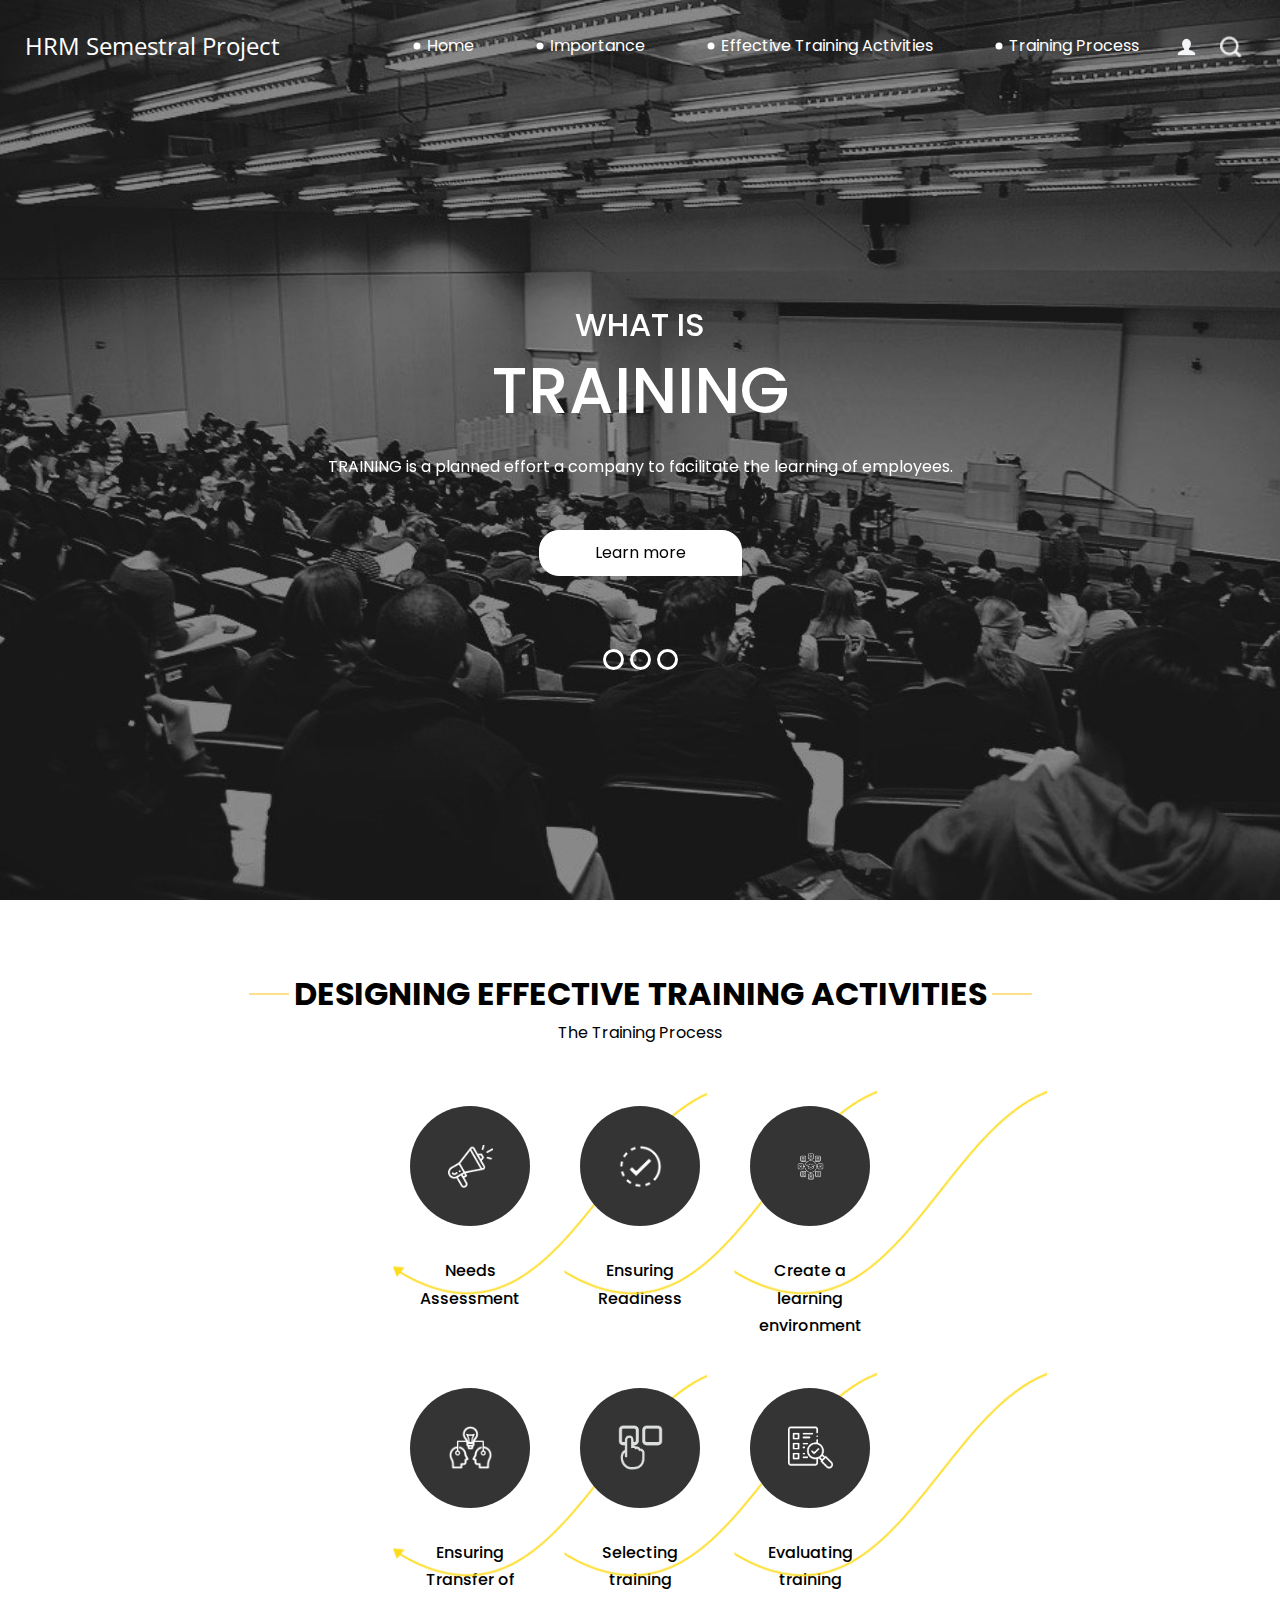
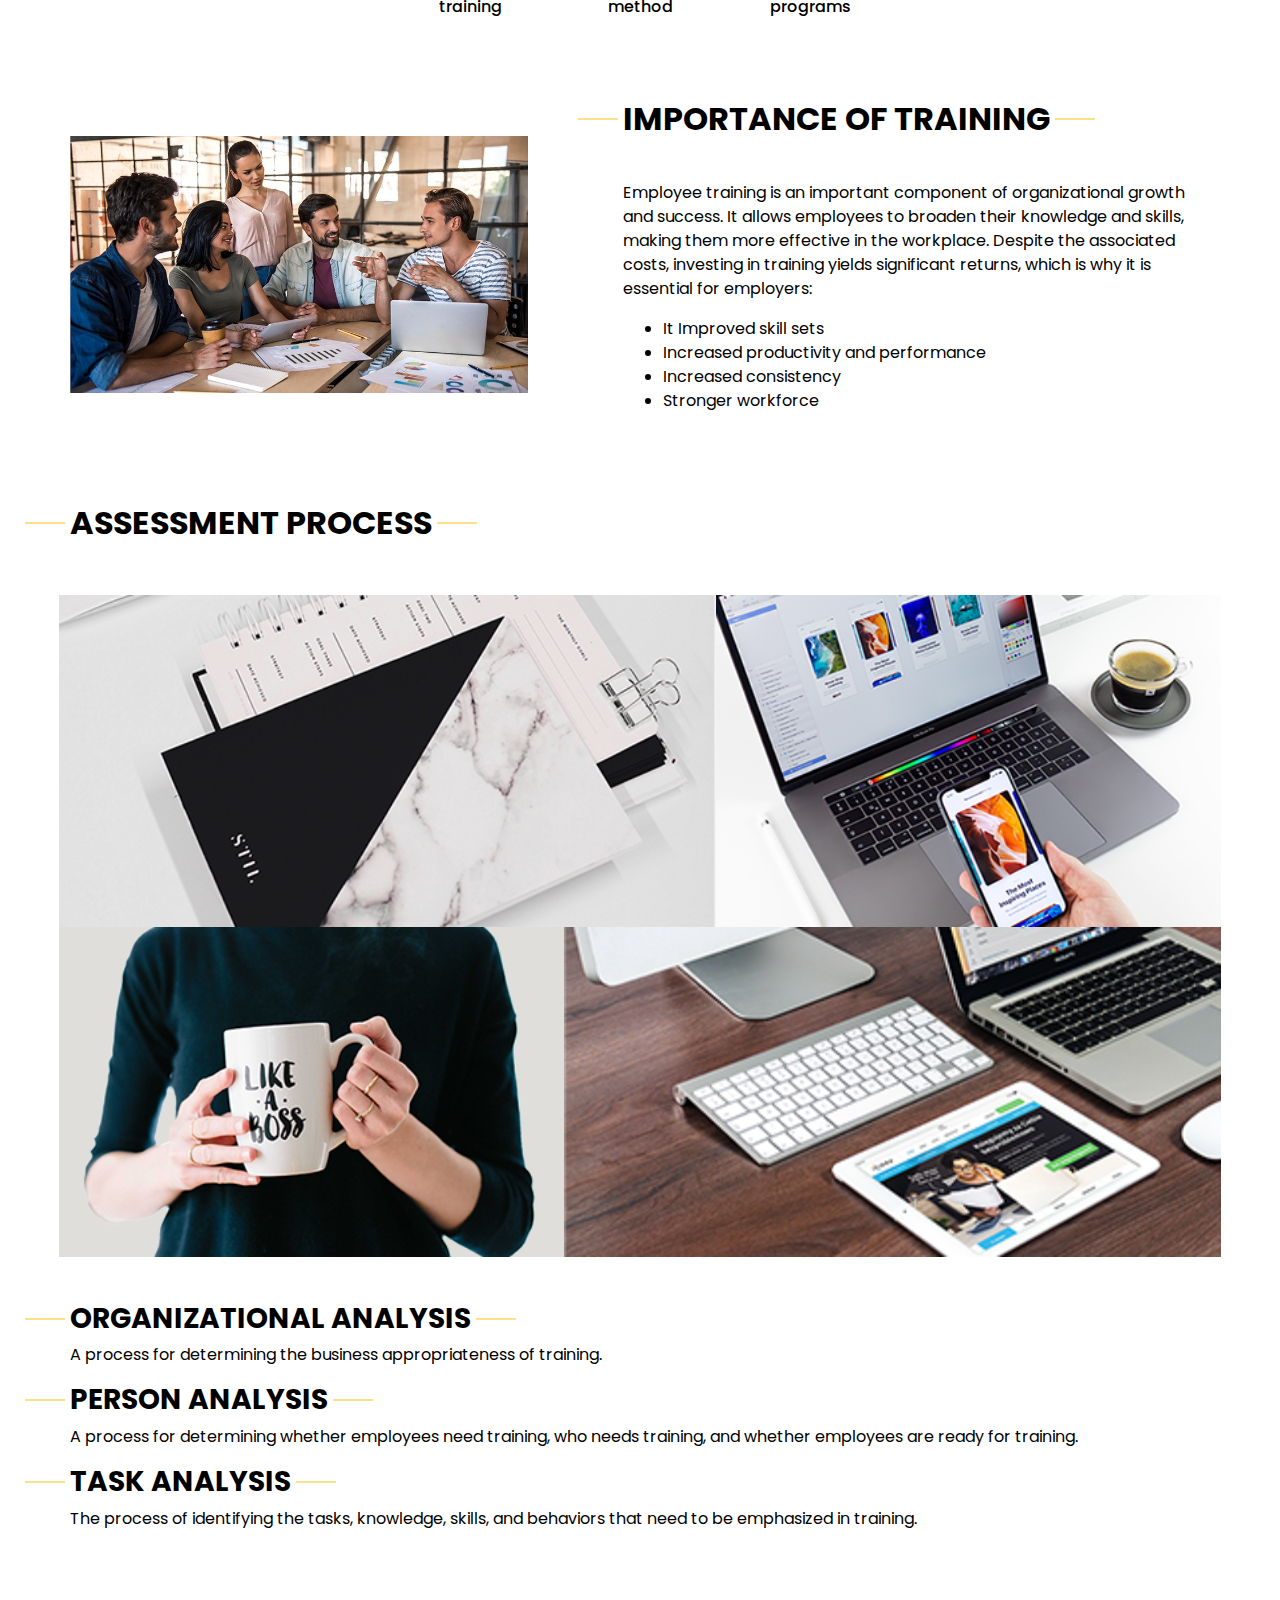
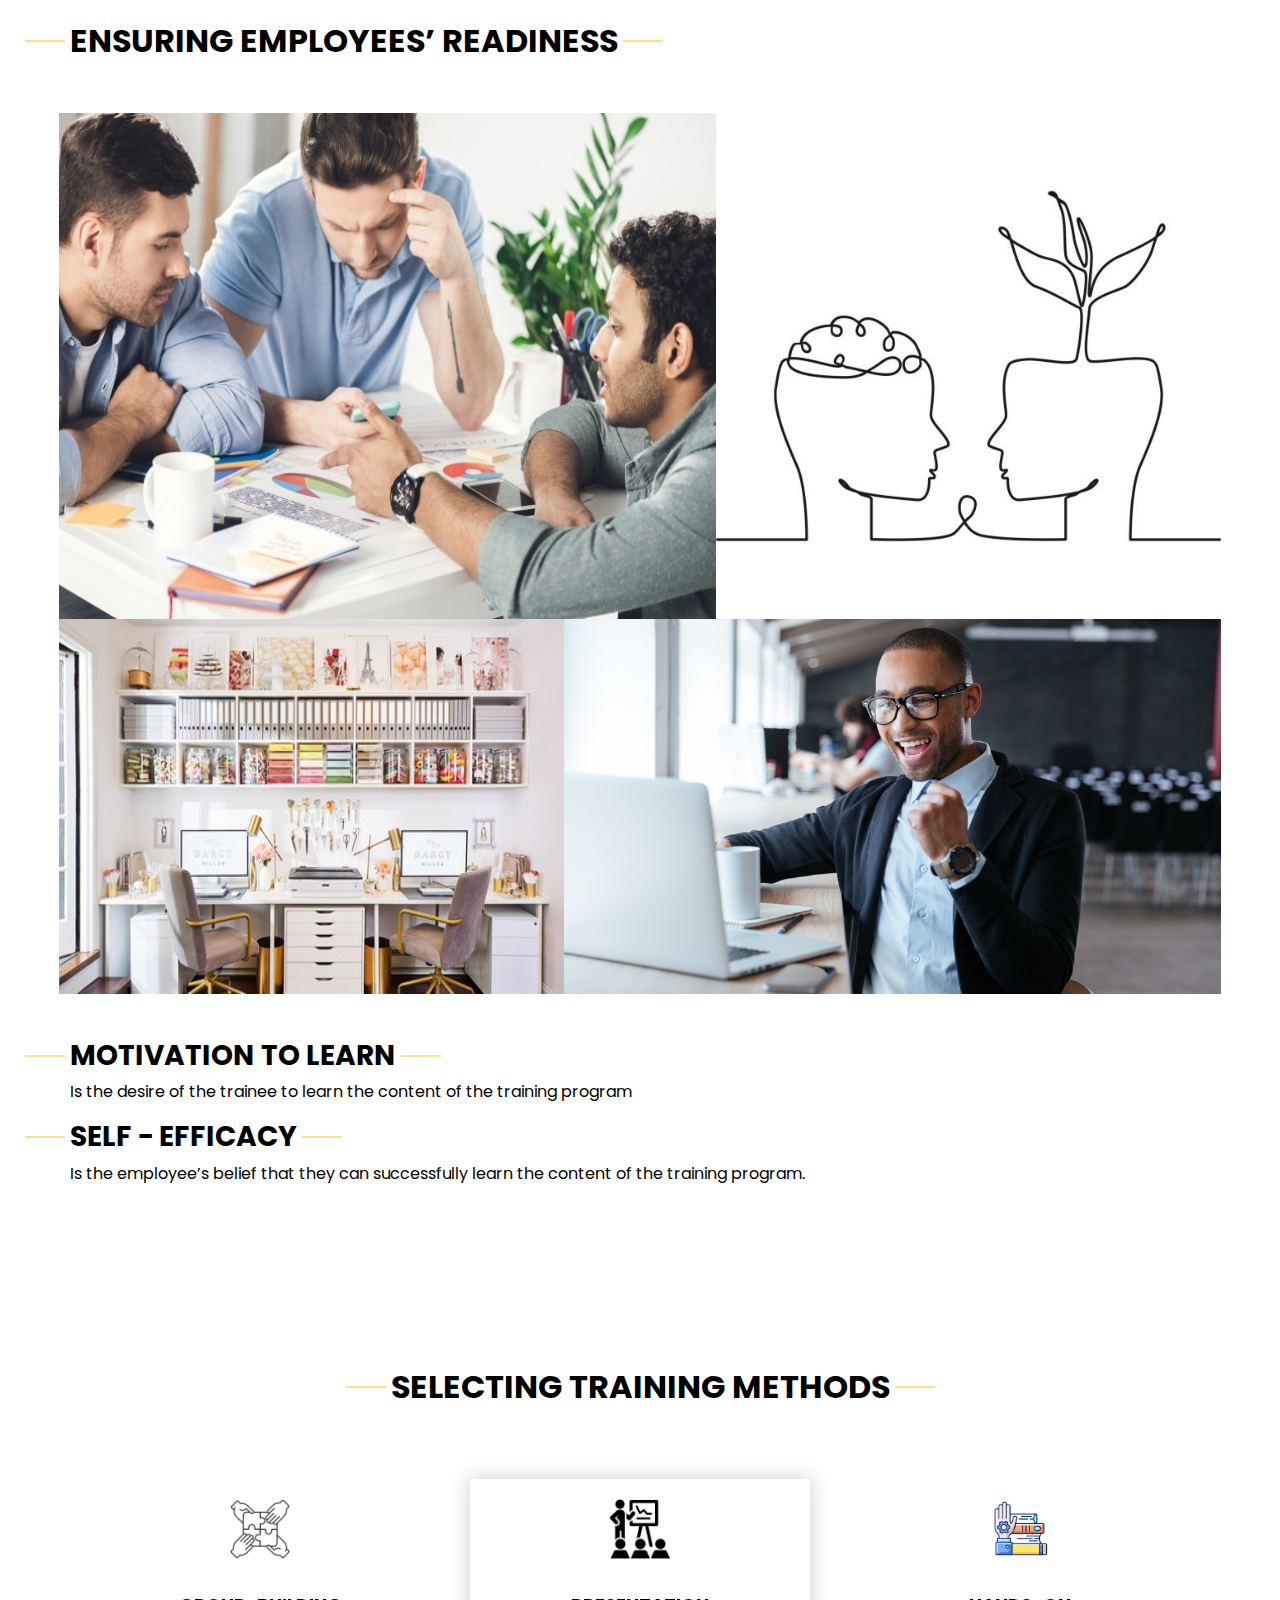
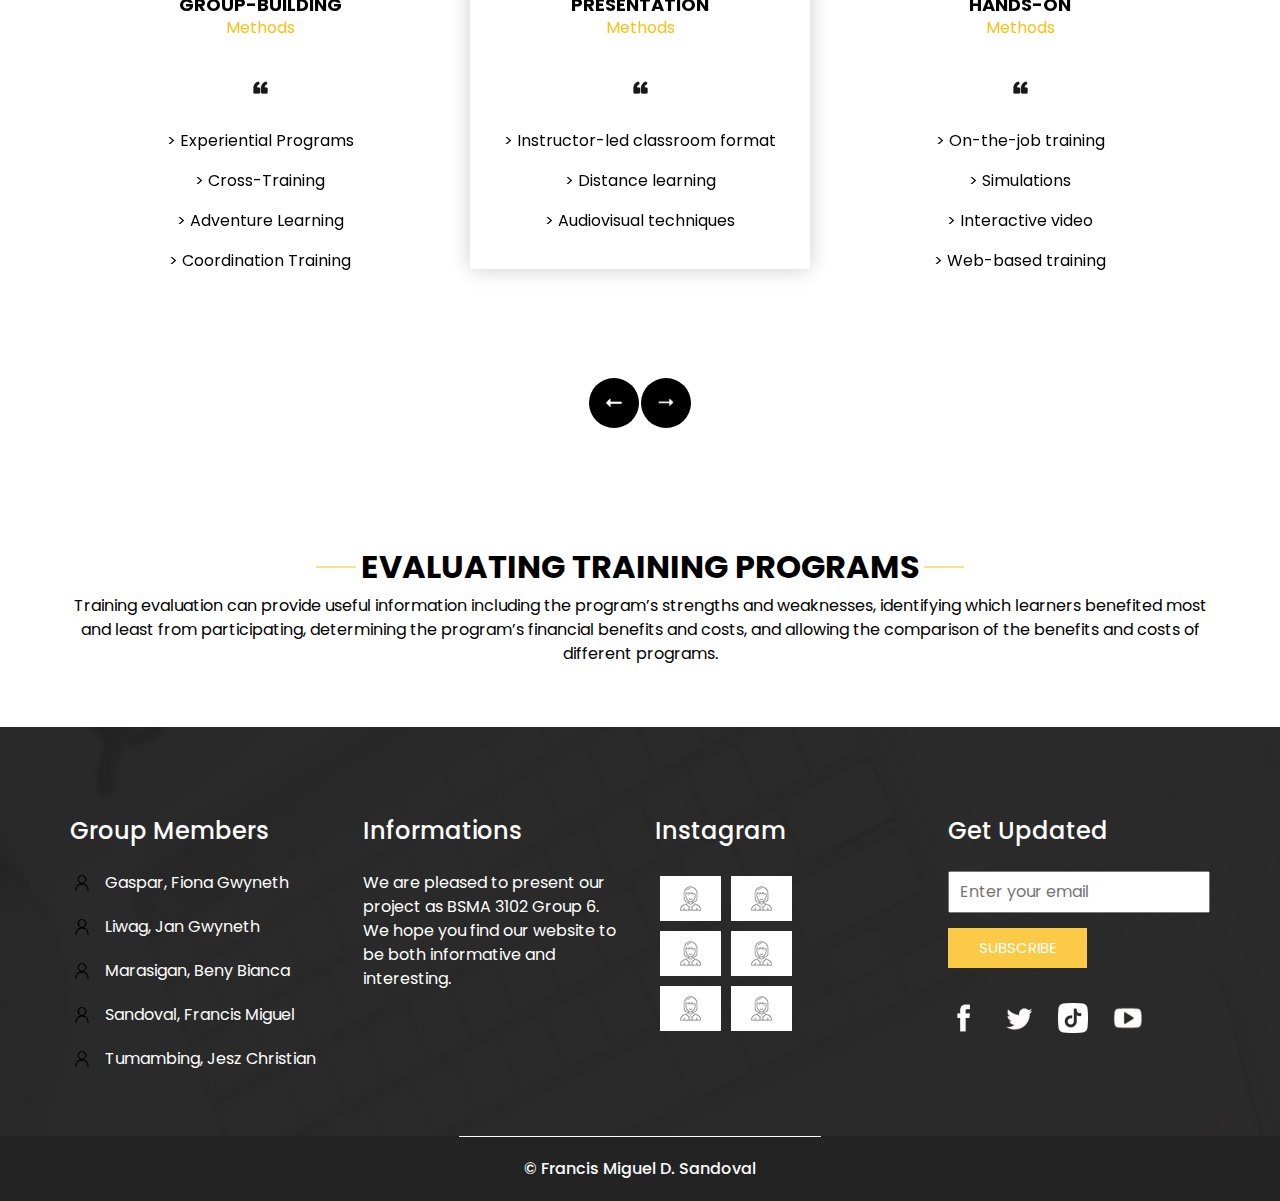
<file: index.html>
<!DOCTYPE html>
<html>
  <head>
    <!-- Basic -->
    <meta charset="utf-8" />
    <meta http-equiv="X-UA-Compatible" content="IE=edge" />
    <!-- Mobile Metas -->
    <meta
      name="viewport"
      content="width=device-width, initial-scale=1, shrink-to-fit=no"
    />
    <!-- Site Metas -->
    <meta name="keywords" content="" />
    <meta name="description" content="" />
    <meta name="author" content="" />

    <title>Semestral</title>

    <!-- slider stylesheet -->
    <!-- slider stylesheet -->
    <link
      rel="stylesheet"
      type="text/css"
      href="https://cdnjs.cloudflare.com/ajax/libs/OwlCarousel2/2.3.4/assets/owl.carousel.min.css"
    />

    <!-- bootstrap core css -->
    <link rel="stylesheet" type="text/css" href="css/bootstrap.css" />

    <!-- fonts style -->
    <link
      href="https://fonts.googleapis.com/css?family=Open+Sans:400,700|Poppins:400,700&display=swap"
      rel="stylesheet"
    />
    <!-- Custom styles for this template -->
    <link href="css/style.css" rel="stylesheet" />
    <!-- responsive style -->
    <link href="css/responsive.css" rel="stylesheet" />
  </head>

  <body>
    <div class="hero_area">
      <!-- header section strats -->
      <header class="header_section">
        <div class="container-fluid">
          <nav class="navbar navbar-expand-lg custom_nav-container pt-3">
            <a class="navbar-brand" href="index.html">
              <span> HRM Semestral Project </span>
            </a>
            <button
              class="navbar-toggler"
              type="button"
              data-toggle="collapse"
              data-target="#navbarSupportedContent"
              aria-controls="navbarSupportedContent"
              aria-expanded="false"
              aria-label="Toggle navigation"
            >
              <span class="navbar-toggler-icon"></span>
            </button>

            <div class="collapse navbar-collapse" id="navbarSupportedContent">
              <div
                class="d-flex ml-auto flex-column flex-lg-row align-items-center"
              >
                <ul class="navbar-nav">
                  <li class="nav-item active">
                    <a class="nav-link" href="index.html"
                      >Home <span class="sr-only">(current)</span></a
                    >
                  </li>
                  <li class="nav-item">
                    <a class="nav-link" href="about.html"> Importance </a>
                  </li>
                  <li class="nav-item">
                    <a class="nav-link" href="do.html">
                      Effective Training Activities
                    </a>
                  </li>
                  <li class="nav-item">
                    <a class="nav-link" href="portfolio.html"> Training Process </a>
                  </li>

                </ul>
                <div class="user_option">
                  <a href="">
                    <img src="images/user.png" alt="" />
                  </a>
                  <form
                    class="form-inline my-2 my-lg-0 ml-0 ml-lg-4 mb-3 mb-lg-0"
                  >
                    <button
                      class="btn my-2 my-sm-0 nav_search-btn"
                      type="submit"
                    ></button>
                  </form>
                </div>
              </div>
            </div>
          </nav>
        </div>
      </header>
      <!-- end header section -->
      <!-- slider section -->
      <section class="slider_section position-relative">
        <div class="container">
          <div
            id="carouselExampleIndicators"
            class="carousel slide"
            data-ride="carousel"
          >
            <ol class="carousel-indicators">
              <li
                data-target="#carouselExampleIndicators"
                data-slide-to="0"
                class="active"
              ></li>
              <li
                data-target="#carouselExampleIndicators"
                data-slide-to="1"
              ></li>
              <li
                data-target="#carouselExampleIndicators"
                data-slide-to="2"
              ></li>
            </ol>
            <div class="carousel-inner">
              <div class="carousel-item active">
                <div class="row">
                  <div class="col">
                    <div class="detail-box">
                      <div>
                        <h2>what is</h2>
                        <h1>TRAINING</h1>
                        <p>
                          TRAINING is a planned effort a company to facilitate
                          the learning of employees.
                        </p>
                        <div class="">
                          <a href=""> Learn more </a>
                        </div>
                      </div>
                    </div>
                  </div>
                </div>
              </div>
              <div class="carousel-item">
                <div class="row">
                  <div class="col">
                    <div class="detail-box">
                      <div>
                        <h2>Benefits of</h2>
                        <h1>TRAINING</h1>
                        <p>
                          Training improves skills, boosts knowledge, and enhances productivity, ultimately leading to greater job satisfaction, career advancement, and adaptability to change.
                        </p>
                        <div class="">
                          <a href=""> Learn More </a>
                        </div>
                      </div>
                    </div>
                  </div>
                </div>
              </div>
              <div class="carousel-item">
                <div class="row">
                  <div class="col">
                    <div class="detail-box">
                      <div>
                        <h2>purpose of</h2>
                        <h1>TRAINING</h1>
                        <p>
                          is to provide individuals with the knowledge, skills, and competencies required to perform effectively in their roles, foster personal and professional growth, and contribute to organizational success.
                        </p>
                        <div class="">
                          <a href=""> Learn more </a>
                        </div>
                      </div>
                    </div>
                  </div>
                </div>
              </div>
            </div>
          </div>
        </div>
      </section>
      <!-- end slider section -->
    </div>

    <!-- do section -->

    <section class="do_section layout_padding">
      <div class="container">
        <div class="heading_container">
          <h2>designing effective Training Activities</h2>
          <p>The Training Process</p>
        </div>
        <div class="do_container">
          <div class="box arrow-start arrow_bg">
            <div class="img-box">
              <img src="images/d-1.png" alt="" />
            </div>
            <div class="detail-box">
              <h6>Needs</h6>
              <h6>Assessment</h6>
            </div>
          </div>
          <div class="box arrow-middle arrow_bg">
            <div class="img-box">
              <img src="images/ready.png" alt="" />
            </div>
            <div class="detail-box">
              <h6>Ensuring</h6>
              <h6>Readiness</h6>
            </div>
          </div>
          <div class="box arrow-middle arrow_bg">
            <div class="img-box">
              <img src="images/learninge.png" alt="" />
            </div>
            <div class="detail-box">
              <h6>Create a</h6>
              <h6>learning</h6>
              <h6>environment</h6>
            </div>
          </div>
        </div>
        <div class="do_container">
          <div class="box arrow-start arrow_bg">
            <div class="img-box">
              <img src="images/trans.png" alt="" />
            </div>
            <div class="detail-box">
              <h6>Ensuring</h6>
              <h6>Transfer of</h6>
              <h6>training</h6>
            </div>
          </div>
          <div class="box arrow-middle arrow_bg">
            <div class="img-box">
              <img src="images/select.png" alt="" />
            </div>
            <div class="detail-box">
              <h6>Selecting</h6>
              <h6>training</h6>
              <h6>method</h6>
            </div>
          </div>
          <div class="box arrow-middle arrow_bg">
            <div class="img-box">
              <img src="images/eva.png" alt="" />
            </div>
            <div class="detail-box">
              <h6>Evaluating</h6>
              <h6>training</h6>
              <h6>programs</h6>
            </div>
          </div>
        </div>
      </div>
    </section>

    <!-- end do section -->

    <!-- who section -->

    <section class="who_section">
      <div class="container">
        <div class="row">
          <div class="col-md-5">
            <div class="img-box">
              <img src="images/training-withpeople.jpg" alt="" />
            </div>
          </div>
          <div class="col-md-7">
            <div class="detail-box">
              <div class="heading_container">
                <h2>Importance of Training</h2>
              </div>
              <p>
                Employee training is an important component of organizational
                growth and success. It allows employees to broaden their
                knowledge and skills, making them more effective in the
                workplace. Despite the associated costs, investing in training
                yields significant returns, which is why it is essential for
                employers:
              </p>
              <ul>
                <li>It Improved skill sets</li>
                <li>Increased productivity and performance</li>
                <li>Increased consistency</li>
                <li>Stronger workforce</li>
              </ul>
          </div>
        </div>
      </div>
    </section>

    <!-- end who section -->

    <!-- work section -->
    <section class="work_section layout_padding">
      <div class="container">
        <div class="heading_container">
          <h2>Assessment process</h2>
        </div>
        <div class="work_container layout_padding2">
          <div class="box b-1">
            <img src="images/w-1.png" alt="" />
          </div>
          <div class="box b-2">
            <img src="images/w-2.png" alt="" />
          </div>
          <div class="box b-3">
            <img src="images/w-3.png" alt="" />
          </div>
          <div class="box b-4">
            <img src="images/w-4.png" alt="" />
          </div>
        </div>
        <div class="heading_container">
          <h3>Organizational Analysis</h3>
          <p>
            A process for determining the business appropriateness of training.
          </p>
          <h3>Person Analysis</h3>
          <p>
            A process for determining whether employees need training, who needs
            training, and whether employees are ready for training.
          </p>
          <h3>Task Analysis</h3>
            <p>
              The process of identifying the tasks, knowledge, skills, and
              behaviors that need to be emphasized in training.
          </div>
         <section class="work_section layout_padding">
          <div class="heading_container">
            
              <h2>ensuring employees’ readiness</h2>
    
              <div class="heading_container">
                <div class="work_container layout_padding2">
                  <div class="box b-1">
                    <img src="images/engaged.jpg" alt="" />
                  </div>
                  <div class="box b-2">
                    <img src="images/growing.jpg" alt="" />
                  </div>
                  <div class="box b-3">
                    <img src="images/orga.jpg" alt="" />
                  </div>
                  <div class="box b-4">
                    <img src="images/motivated.png" alt="" />
                  </div>
                </div>
                <h3>Motivation to learn</h3>
                <p>
                  Is the desire of the trainee to learn the content of the training
                  program
                </p>
                <h3>Self - efficacy</h3>
                <p>
                  Is the employee’s belief that they can successfully learn the
                  content of the training program.
                </p>
              </div>
            </p>
          </div>

          </div>
      </div>
    </section>

    <!-- end work section -->

    <!-- client section -->
    <section class="client_section">
      <div class="container">
        <div class="heading_container">
          <h2>Selecting Training Methods</h2>
        </div>
        <div class="carousel-wrap">
          <div class="owl-carousel">
            <div class="item">
              <div class="box">
                <div class="img-box">
                  <img src="images/present.png" alt="" />
                </div>
                <div class="detail-box">
                  <h5>
                    Presentation  <br />
                    <span> Methods </span>
                  </h5>
                  <img src="images/quote.png" alt="" />
                  <p>
                  > Instructor-led classroom format
                  </p>
                  <p>
                  > Distance learning
                  </p>
                  <p>
                  > Audiovisual techniques
                  </p>
                </div>
              </div>
            </div>
            <div class="item">
              <div class="box">
                <div class="img-box">
                  <img src="images/handson.png" alt="" />
                </div>
                <div class="detail-box">
                  <h5>
                    Hands-on  <br />
                    <span> Methods </span>
                  </h5>
                  <img src="images/quote.png" alt="" />
                  <p>
                  > On-the-job training
                  </p>
                  <p>
                  > Simulations
                  </p>
                  <p>
                  > Interactive video
                  </p>
                  <p>
                  > Web-based training
                  </p>
                </div>
              </div>
            </div>
            <div class="item">
              <div class="box">
                <div class="img-box">
                  <img src="images/teambuilding.png" alt="" />
                </div>
                <div class="detail-box">
                  <h5>
                    Group-building  <br />
                    <span> Methods </span>
                  </h5>
                  <img src="images/quote.png" alt="" />
                  <p>
                    > Experiential Programs
                    </p>
                    <p>
                    > Cross-Training
                    </p>
                    <p>
                    > Adventure Learning
                    </p>
                    <p>
                    > Coordination Training
                    </p>
                </div>
              </div>
            </div>
          </div>
        </div>
      </div>
    </section>

    <!-- end client section -->

    <!-- target section -->
    <section class="sec_section layout_padding2">
      <div class="container">
        <div class="heading_container">
          <h2>Evaluating Training Programs</h2>
          <p>Training evaluation can provide useful information including the program’s strengths
            and weaknesses, identifying which learners benefited most and least from participating,
            determining the program’s financial benefits and costs, and allowing the comparison of
            the benefits and costs of different programs.</p>
      
      </div>
    </section>

    <!-- end target section -->

    

    <!-- info section -->
    <section class="info_section">
      <div class="container">
        <div class="row">
          <div class="col-md-3">
            <div class="info_contact">
              <h5>Group Members</h5>
              <div>
                <div class="img-box">
                  <img src="images/icon-pips.png" width="18px" alt="" />
                </div>
                <p>Gaspar, Fiona Gwyneth</p>
              </div>
              <div>
                <div class="img-box">
                  <img src="images/icon-pips.png" width="18px" alt="" />
                </div>
                <p>Liwag, Jan Gwyneth</p>
              </div>
              <div>
                <div class="img-box">
                  <img src="images/icon-pips.png" width="18px" alt="" />
                </div>
                <p>Marasigan, Beny Bianca</p>
              </div>
              <div>
                <div class="img-box">
                  <img src="images/icon-pips.png" width="18px" alt="" />
                </div>
                <p>Sandoval, Francis Miguel</p>
              </div>
              <div>
                <div class="img-box">
                  <img src="images/icon-pips.png" width="18px" alt="" />
                </div>
                <p>Tumambing, Jesz Christian</p>
              </div>
            </div>
          </div>
          <div class="col-md-3">
            <div class="info_info">
              <h5>Informations</h5>
              <p>
                We are pleased to present our project as BSMA 3102 Group 6. We
                hope you find our website to be both informative and
                interesting.
              </p>
            </div>
          </div>

          <div class="col-md-3">
            <div class="info_insta">
              <h5>Instagram</h5>
              <div class="insta_container">
                <div>
                  <a href="">
                    <div class="insta-box b-1">
                      <img src="images/insta.png" alt="" />
                    </div>
                  </a>
                  <a href="">
                    <div class="insta-box b-2">
                      <img src="images/insta.png" alt="" />
                    </div>
                  </a>
                </div>

                <div>
                  <a href="">
                    <div class="insta-box b-3">
                      <img src="images/insta.png" alt="" />
                    </div>
                  </a>
                  <a href="">
                    <div class="insta-box b-4">
                      <img src="images/insta.png" alt="" />
                    </div>
                  </a>
                </div>
                <div>
                  <a href="">
                    <div class="insta-box b-3">
                      <img src="images/insta.png" alt="" />
                    </div>
                  </a>
                  <a href="">
                    <div class="insta-box b-4">
                      <img src="images/insta.png" alt="" />
                    </div>
                  </a>
                </div>
              </div>
            </div>
          </div>
          <div class="col-md-3">
            <div class="info_form">
              <h5>Get Updated</h5>
              <form action="">
                <input type="email" placeholder="Enter your email" />
                <button>Subscribe</button>
              </form>
              <div class="social_box">
                <a
                  href="https://www.facebook.com/Sandoval.Mig/"
                  target="_blank"
                >
                  <img src="images/fb.png" alt="" />
                </a>
                <a href="">
                  <img src="images/twitter.png" alt="" />
                </a>
                <a href="">
                  <img src="images/tiktok.png" alt="" />
                </a>
                <a href="">
                  <img src="images/youtube.png" alt="" />
                </a>
              </div>
            </div>
          </div>
        </div>
      </div>
    </section>

    <!-- end info_section -->

    <!-- footer section -->
    <section class="container-fluid footer_section">
      <p>&copy; Francis Miguel D. Sandoval</p>
    <!-- footer section -->

    <script type="text/javascript" src="js/jquery-3.4.1.min.js"></script>
    <script type="text/javascript" src="js/bootstrap.js"></script>
    <script
      type="text/javascript"
      src="https://cdnjs.cloudflare.com/ajax/libs/OwlCarousel2/2.3.4/owl.carousel.min.js"
    ></script>
    <!-- owl carousel script 
    -->
    <script type="text/javascript">
      $(".owl-carousel").owlCarousel({
        loop: true,
        margin: 0,
        navText: [],
        center: true,
        autoplay: true,
        autoplayHoverPause: true,
        responsive: {
          0: {
            items: 1,
          },
          1000: {
            items: 3,
          },
        },
      });
    </script>
    <!-- end owl carousel script -->
  </body>
</html>
</file>
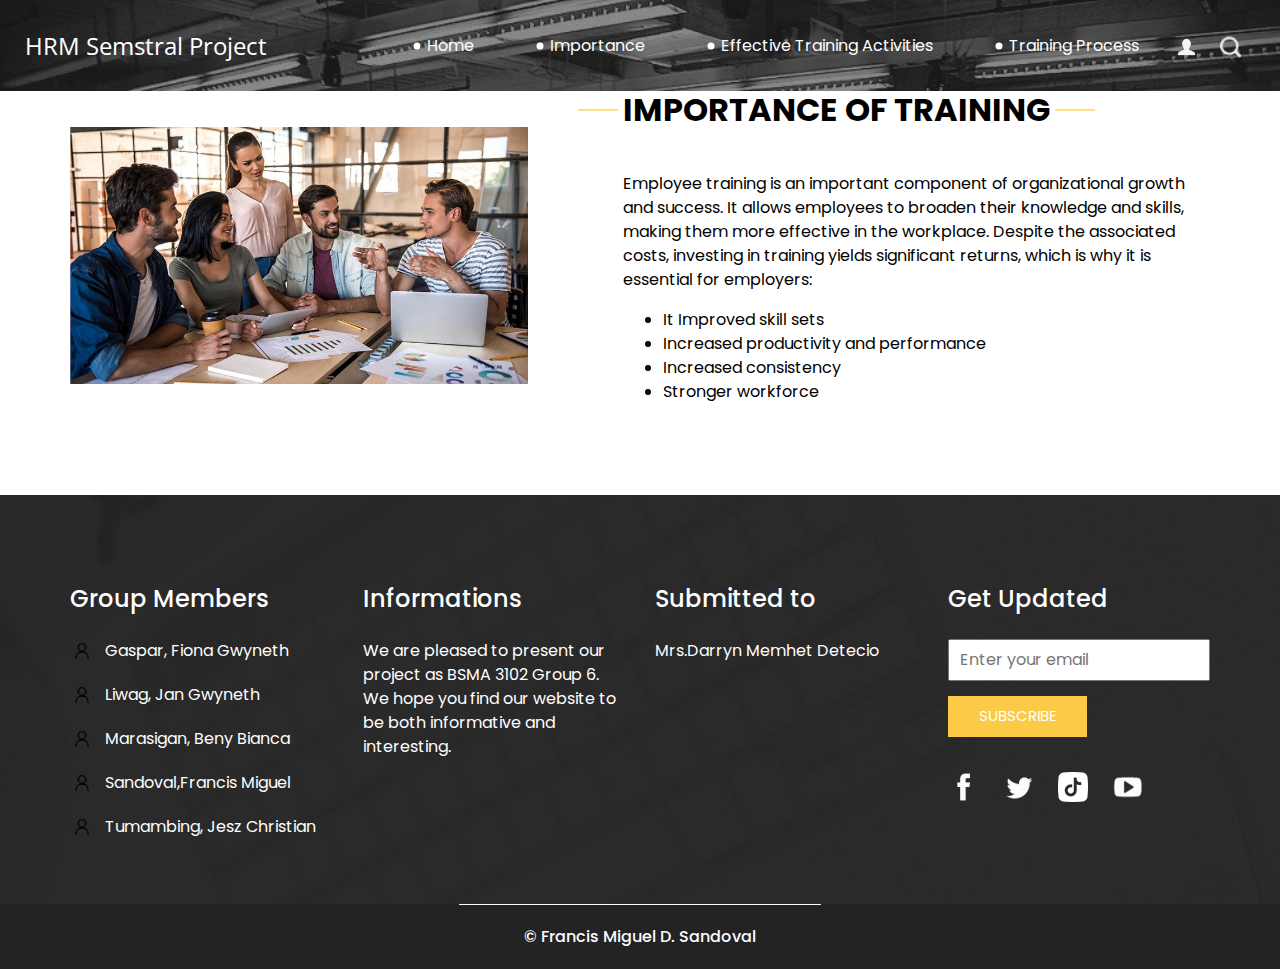
<file: about.html>
<!DOCTYPE html>
<html>
  <head>
    <!-- Basic -->
    <meta charset="utf-8" />
    <meta http-equiv="X-UA-Compatible" content="IE=edge" />
    <!-- Mobile Metas -->
    <meta
      name="viewport"
      content="width=device-width, initial-scale=1, shrink-to-fit=no"
    />
    <!-- Site Metas -->
    <meta name="keywords" content="" />
    <meta name="description" content="" />
    <meta name="author" content="" />

    <title>Project</title>

    <!-- slider stylesheet -->
    <!-- slider stylesheet -->
    <link
      rel="stylesheet"
      type="text/css"
      href="https://cdnjs.cloudflare.com/ajax/libs/OwlCarousel2/2.3.4/assets/owl.carousel.min.css"
    />

    <!-- bootstrap core css -->
    <link rel="stylesheet" type="text/css" href="css/bootstrap.css" />

    <!-- fonts style -->
    <link
      href="https://fonts.googleapis.com/css?family=Open+Sans:400,700|Poppins:400,700&display=swap"
      rel="stylesheet"
    />
    <!-- Custom styles for this template -->
    <link href="css/style.css" rel="stylesheet" />
    <!-- responsive style -->
    <link href="css/responsive.css" rel="stylesheet" />
  </head>

  <body class="sub_page">
    <div class="hero_area">
      <!-- header section strats -->
      <header class="header_section">
        <div class="container-fluid">
          <nav class="navbar navbar-expand-lg custom_nav-container pt-3">
            <a class="navbar-brand" href="index.html">
              <span> HRM Semstral Project</span>
            </a>
            <button
              class="navbar-toggler"
              type="button"
              data-toggle="collapse"
              data-target="#navbarSupportedContent"
              aria-controls="navbarSupportedContent"
              aria-expanded="false"
              aria-label="Toggle navigation"
            >
              <span class="navbar-toggler-icon"></span>
            </button>

            <div class="collapse navbar-collapse" id="navbarSupportedContent">
              <div
                class="d-flex ml-auto flex-column flex-lg-row align-items-center"
              >
                <ul class="navbar-nav">
                  <li class="nav-item active">
                    <a class="nav-link" href="index.html"
                      >Home <span class="sr-only">(current)</span></a
                    >
                  </li>
                  <li class="nav-item">
                    <a class="nav-link" href="about.html"> Importance </a>
                  </li>
                  <li class="nav-item">
                    <a class="nav-link" href="do.html">
                      Effective Training Activities
                    </a>
                  </li>
                  <li class="nav-item">
                    <a class="nav-link" href="portfolio.html"
                      >Training Process
                    </a>
                  </li>
                </ul>
                <div class="user_option">
                  <a href="">
                    <img src="images/user.png" alt="" />
                  </a>
                  <form
                    class="form-inline my-2 my-lg-0 ml-0 ml-lg-4 mb-3 mb-lg-0"
                  >
                    <button
                      class="btn my-2 my-sm-0 nav_search-btn"
                      type="submit"
                    ></button>
                  </form>
                </div>
              </div>
            </div>
          </nav>
        </div>
      </header>
      <!-- end header section -->
    </div>

    <!-- who section -->

    <section class="who_section layout_padding">
      <div class="container">
        <div class="row">
          <div class="col-md-5">
            <div class="img-box">
              <img src="images/training-withpeople.jpg" alt="" />
            </div>
          </div>
          <div class="col-md-7">
            <div class="detail-box">
              <div class="heading_container">
                <h2>Importance of Training</h2>
              </div>
              <p>
                Employee training is an important component of organizational
                growth and success. It allows employees to broaden their
                knowledge and skills, making them more effective in the
                workplace. Despite the associated costs, investing in training
                yields significant returns, which is why it is essential for
                employers:
              </p>
              <ul>
                <li>It Improved skill sets</li>
                <li>Increased productivity and performance</li>
                <li>Increased consistency</li>
                <li>Stronger workforce</li>
              </ul>
            </div>
          </div>
        </div>
      </div>
    </section>

    <!-- end who section -->

    <!-- info section -->
    <section class="info_section">
      <div class="container">
        <div class="row">
          <div class="col-md-3">
            <div class="info_contact">
              <h5>Group Members</h5>
              <div>
                <div class="img-box">
                  <img src="images/icon-pips.png" width="18px" alt="" />
                </div>
                <p>Gaspar, Fiona Gwyneth</p>
              </div>
              <div>
                <div class="img-box">
                  <img src="images/icon-pips.png" width="18px" alt="" />
                </div>
                <p>Liwag, Jan Gwyneth</p>
              </div>
              <div>
                <div class="img-box">
                  <img src="images/icon-pips.png" width="18px" alt="" />
                </div>
                <p>Marasigan, Beny Bianca</p>
              </div>
              <div>
                <div class="img-box">
                  <img src="images/icon-pips.png" width="18px" alt="" />
                </div>
                <p>Sandoval,Francis Miguel</p>
              </div>
              <div>
                <div class="img-box">
                  <img src="images/icon-pips.png" width="18px" alt="" />
                </div>
                <p>Tumambing, Jesz Christian</p>
              </div>
            </div>
          </div>
          <div class="col-md-3">
            <div class="info_info">
              <h5>Informations</h5>
              <p>
                We are pleased to present our project as BSMA 3102 Group 6. We
                hope you find our website to be both informative and
                interesting.
              </p>
            </div>
          </div>

<div class="col-md-3">
            <div class="info_info">
              <h5>Submitted to</h5>
              <p>
                Mrs.Darryn Memhet Detecio
              </p>
            </div>
          </div>
          <div class="col-md-3">
            <div class="info_form">
              <h5>Get Updated</h5>
              <form action="">
                <input type="email" placeholder="Enter your email" />
                <button>Subscribe</button>
              </form>
              <div class="social_box">
                <a
                  href="https://www.facebook.com/Sandoval.Mig/"
                  target="_blank"
                >
                  <img src="images/fb.png" alt="" />
                </a>
                <a href="">
                  <img src="images/twitter.png" alt="" />
                </a>
                <a href="">
                  <img src="images/tiktok.png" alt="" />
                </a>
                <a href="">
                  <img src="images/youtube.png" alt="" />
                </a>
              </div>
            </div>
          </div>
        </div>
      </div>
    </section>

    <!-- end info_section -->

    <!-- footer section -->
    <section class="container-fluid footer_section">
      <p>&copy; Francis Miguel D. Sandoval</p>
    </section>
    <!-- footer section -->

    <script type="text/javascript" src="js/jquery-3.4.1.min.js"></script>
    <script type="text/javascript" src="js/bootstrap.js"></script>
    <script
      type="text/javascript"
      src="https://cdnjs.cloudflare.com/ajax/libs/OwlCarousel2/2.3.4/owl.carousel.min.js"
    ></script>
    <!-- owl carousel script 
    -->
    <script type="text/javascript">
      $(".owl-carousel").owlCarousel({
        loop: true,
        margin: 0,
        navText: [],
        center: true,
        autoplay: true,
        autoplayHoverPause: true,
        responsive: {
          0: {
            items: 1,
          },
          1000: {
            items: 3,
          },
        },
      });
    </script>
    <!-- end owl carousel script -->
  </body>
</html>
</file>
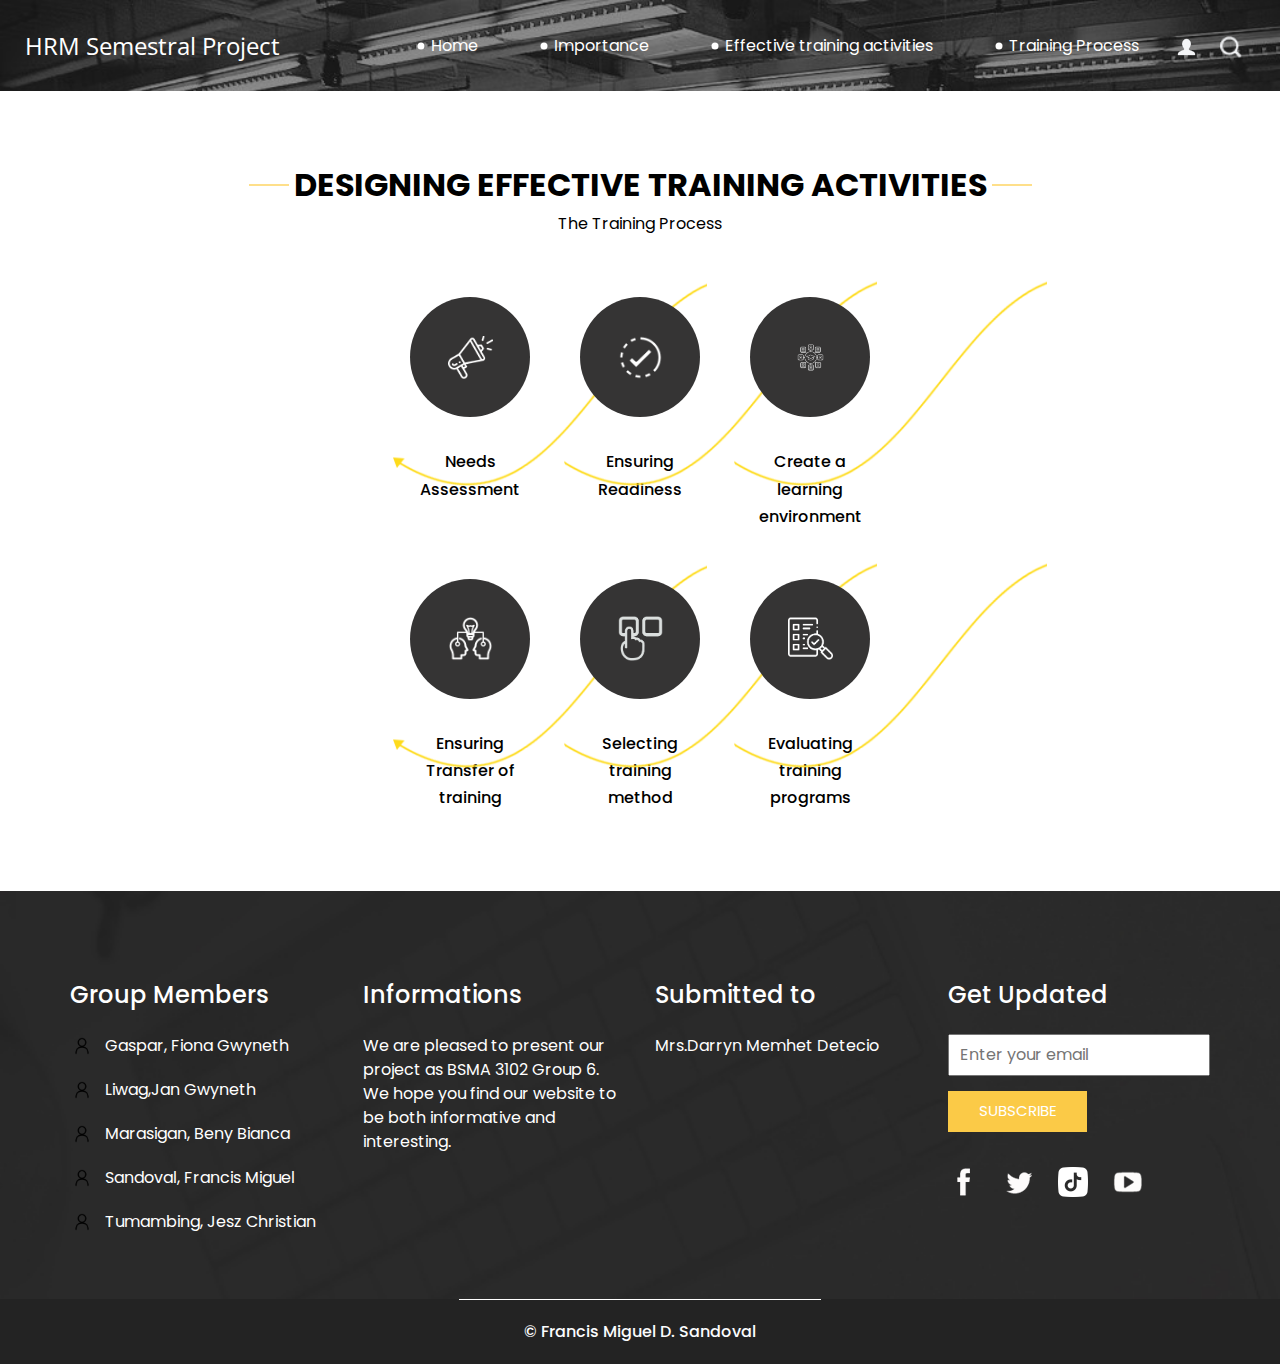
<file: do.html>
<!DOCTYPE html>
<html>
  <head>
    <!-- Basic -->
    <meta charset="utf-8" />
    <meta http-equiv="X-UA-Compatible" content="IE=edge" />
    <!-- Mobile Metas -->
    <meta
      name="viewport"
      content="width=device-width, initial-scale=1, shrink-to-fit=no"
    />
    <!-- Site Metas -->
    <meta name="keywords" content="" />
    <meta name="description" content="" />
    <meta name="author" content="" />

    <title>Project</title>

    <!-- slider stylesheet -->
    <!-- slider stylesheet -->
    <link
      rel="stylesheet"
      type="text/css"
      href="https://cdnjs.cloudflare.com/ajax/libs/OwlCarousel2/2.3.4/assets/owl.carousel.min.css"
    />

    <!-- bootstrap core css -->
    <link rel="stylesheet" type="text/css" href="css/bootstrap.css" />

    <!-- fonts style -->
    <link
      href="https://fonts.googleapis.com/css?family=Open+Sans:400,700|Poppins:400,700&display=swap"
      rel="stylesheet"
    />
    <!-- Custom styles for this template -->
    <link href="css/style.css" rel="stylesheet" />
    <!-- responsive style -->
    <link href="css/responsive.css" rel="stylesheet" />
  </head>

  <body class="sub_page">
    <div class="hero_area">
      <!-- header section strats -->
      <header class="header_section">
        <div class="container-fluid">
          <nav class="navbar navbar-expand-lg custom_nav-container pt-3">
            <a class="navbar-brand" href="index.html">
              <span> HRM Semestral Project </span>
            </a>
            <button
              class="navbar-toggler"
              type="button"
              data-toggle="collapse"
              data-target="#navbarSupportedContent"
              aria-controls="navbarSupportedContent"
              aria-expanded="false"
              aria-label="Toggle navigation"
            >
              <span class="navbar-toggler-icon"></span>
            </button>

            <div class="collapse navbar-collapse" id="navbarSupportedContent">
              <div
                class="d-flex ml-auto flex-column flex-lg-row align-items-center"
              >
                <ul class="navbar-nav">
                  <li class="nav-item active">
                    <a class="nav-link" href="index.html"
                      >Home <span class="sr-only">(current)</span></a
                    >
                  </li>
                  <li class="nav-item">
                    <a class="nav-link" href="about.html"> Importance </a>
                  </li>
                  <li class="nav-item">
                    <a class="nav-link" href="do.html">
                      Effective training activities
                    </a>
                  </li>
                  <li class="nav-item">
                    <a class="nav-link" href="portfolio.html">
                      Training Process
                    </a>
                  </li>
                 
                </ul>
                <div class="user_option">
                  <a href="">
                    <img src="images/user.png" alt="" />
                  </a>
                  <form
                    class="form-inline my-2 my-lg-0 ml-0 ml-lg-4 mb-3 mb-lg-0"
                  >
                    <button
                      class="btn my-2 my-sm-0 nav_search-btn"
                      type="submit"
                    ></button>
                  </form>
                </div>
              </div>
            </div>
          </nav>
        </div>
      </header>
      <!-- end header section -->
    </div>

    <!-- do section -->

    <section class="do_section layout_padding">
      <div class="container">
        <div class="heading_container">
          <h2>designing effective Training Activities</h2>
          <p>The Training Process</p>
        </div>
        <div class="do_container">
          <div class="box arrow-start arrow_bg">
            <div class="img-box">
              <img src="images/d-1.png" alt="" />
            </div>
            <div class="detail-box">
              <h6>Needs</h6>
              <h6>Assessment</h6>
            </div>
          </div>
          <div class="box arrow-middle arrow_bg">
            <div class="img-box">
              <img src="images/ready.png" alt="" />
            </div>
            <div class="detail-box">
              <h6>Ensuring</h6>
              <h6>Readiness</h6>
            </div>
          </div>
          <div class="box arrow-middle arrow_bg">
            <div class="img-box">
              <img src="images/learninge.png" alt="" />
            </div>
            <div class="detail-box">
              <h6>Create a</h6>
              <h6>learning</h6>
              <h6>environment</h6>
            </div>
          </div>
        </div>
        <div class="do_container">
          <div class="box arrow-start arrow_bg">
            <div class="img-box">
              <img src="images/trans.png" alt="" />
            </div>
            <div class="detail-box">
              <h6>Ensuring</h6>
              <h6>Transfer of</h6>
              <h6>training</h6>
            </div>
          </div>
          <div class="box arrow-middle arrow_bg">
            <div class="img-box">
              <img src="images/select.png" alt="" />
            </div>
            <div class="detail-box">
              <h6>Selecting</h6>
              <h6>training</h6>
              <h6>method</h6>
            </div>
          </div>
          <div class="box arrow-middle arrow_bg">
            <div class="img-box">
              <img src="images/eva.png" alt="" />
            </div>
            <div class="detail-box">
              <h6>Evaluating</h6>
              <h6>training</h6>
              <h6>programs</h6>
            </div>
          </div>
        </div>
      </div>
    </section>

    <!-- end do section -->

    <!-- info section -->
    <section class="info_section">
      <div class="container">
        <div class="row">
          <div class="col-md-3">
            <div class="info_contact">
              <h5>Group Members</h5>
              <div>
                <div class="img-box">
                  <img src="images/icon-pips.png" width="18px" alt="" />
                </div>
                <p>Gaspar, Fiona Gwyneth</p>
              </div>
              <div>
                <div class="img-box">
                  <img src="images/icon-pips.png" width="18px" alt="" />
                </div>
                <p>Liwag,Jan Gwyneth</p>
              </div>
              <div>
                <div class="img-box">
                  <img src="images/icon-pips.png" width="18px" alt="" />
                </div>
                <p>Marasigan, Beny Bianca</p>
              </div>
              <div>
                <div class="img-box">
                  <img src="images/icon-pips.png" width="18px" alt="" />
                </div>
                <p>Sandoval, Francis Miguel</p>
              </div>
              <div>
                <div class="img-box">
                  <img src="images/icon-pips.png" width="18px" alt="" />
                </div>
                <p>Tumambing, Jesz Christian</p>
              </div>
            </div>
          </div>
          <div class="col-md-3">
            <div class="info_info">
              <h5>Informations</h5>
              <p>
                We are pleased to present our project as BSMA 3102 Group 6. We
                hope you find our website to be both informative and
                interesting.
              </p>
            </div>
          </div>

         <div class="col-md-3">
            <div class="info_info">
              <h5>Submitted to</h5>
              <p>
               Mrs.Darryn Memhet Detecio
              </p>
            </div>
          </div>
          <div class="col-md-3">
            <div class="info_form">
              <h5>Get Updated</h5>
              <form action="">
                <input type="email" placeholder="Enter your email" />
                <button>Subscribe</button>
              </form>
              <div class="social_box">
                <a
                  href="https://www.facebook.com/Sandoval.Mig/"
                  target="_blank"
                >
                  <img src="images/fb.png" alt="" />
                </a>
                <a href="">
                  <img src="images/twitter.png" alt="" />
                </a>
                <a href="">
                  <img src="images/tiktok.png" alt="" />
                </a>
                <a href="">
                  <img src="images/youtube.png" alt="" />
                </a>
              </div>
            </div>
          </div>
        </div>
      </div>
    </section>

    <!-- end info_section -->

    <!-- footer section -->
    <section class="container-fluid footer_section">
      <p>&copy; Francis Miguel D. Sandoval</p>
    <!-- footer section -->

    <script type="text/javascript" src="js/jquery-3.4.1.min.js"></script>
    <script type="text/javascript" src="js/bootstrap.js"></script>
    <script
      type="text/javascript"
      src="https://cdnjs.cloudflare.com/ajax/libs/OwlCarousel2/2.3.4/owl.carousel.min.js"
    ></script>
    <!-- owl carousel script 
    -->
    <script type="text/javascript">
      $(".owl-carousel").owlCarousel({
        loop: true,
        margin: 0,
        navText: [],
        center: true,
        autoplay: true,
        autoplayHoverPause: true,
        responsive: {
          0: {
            items: 1,
          },
          1000: {
            items: 3,
          },
        },
      });
    </script>
    <!-- end owl carousel script -->
  </body>
</html>
</file>
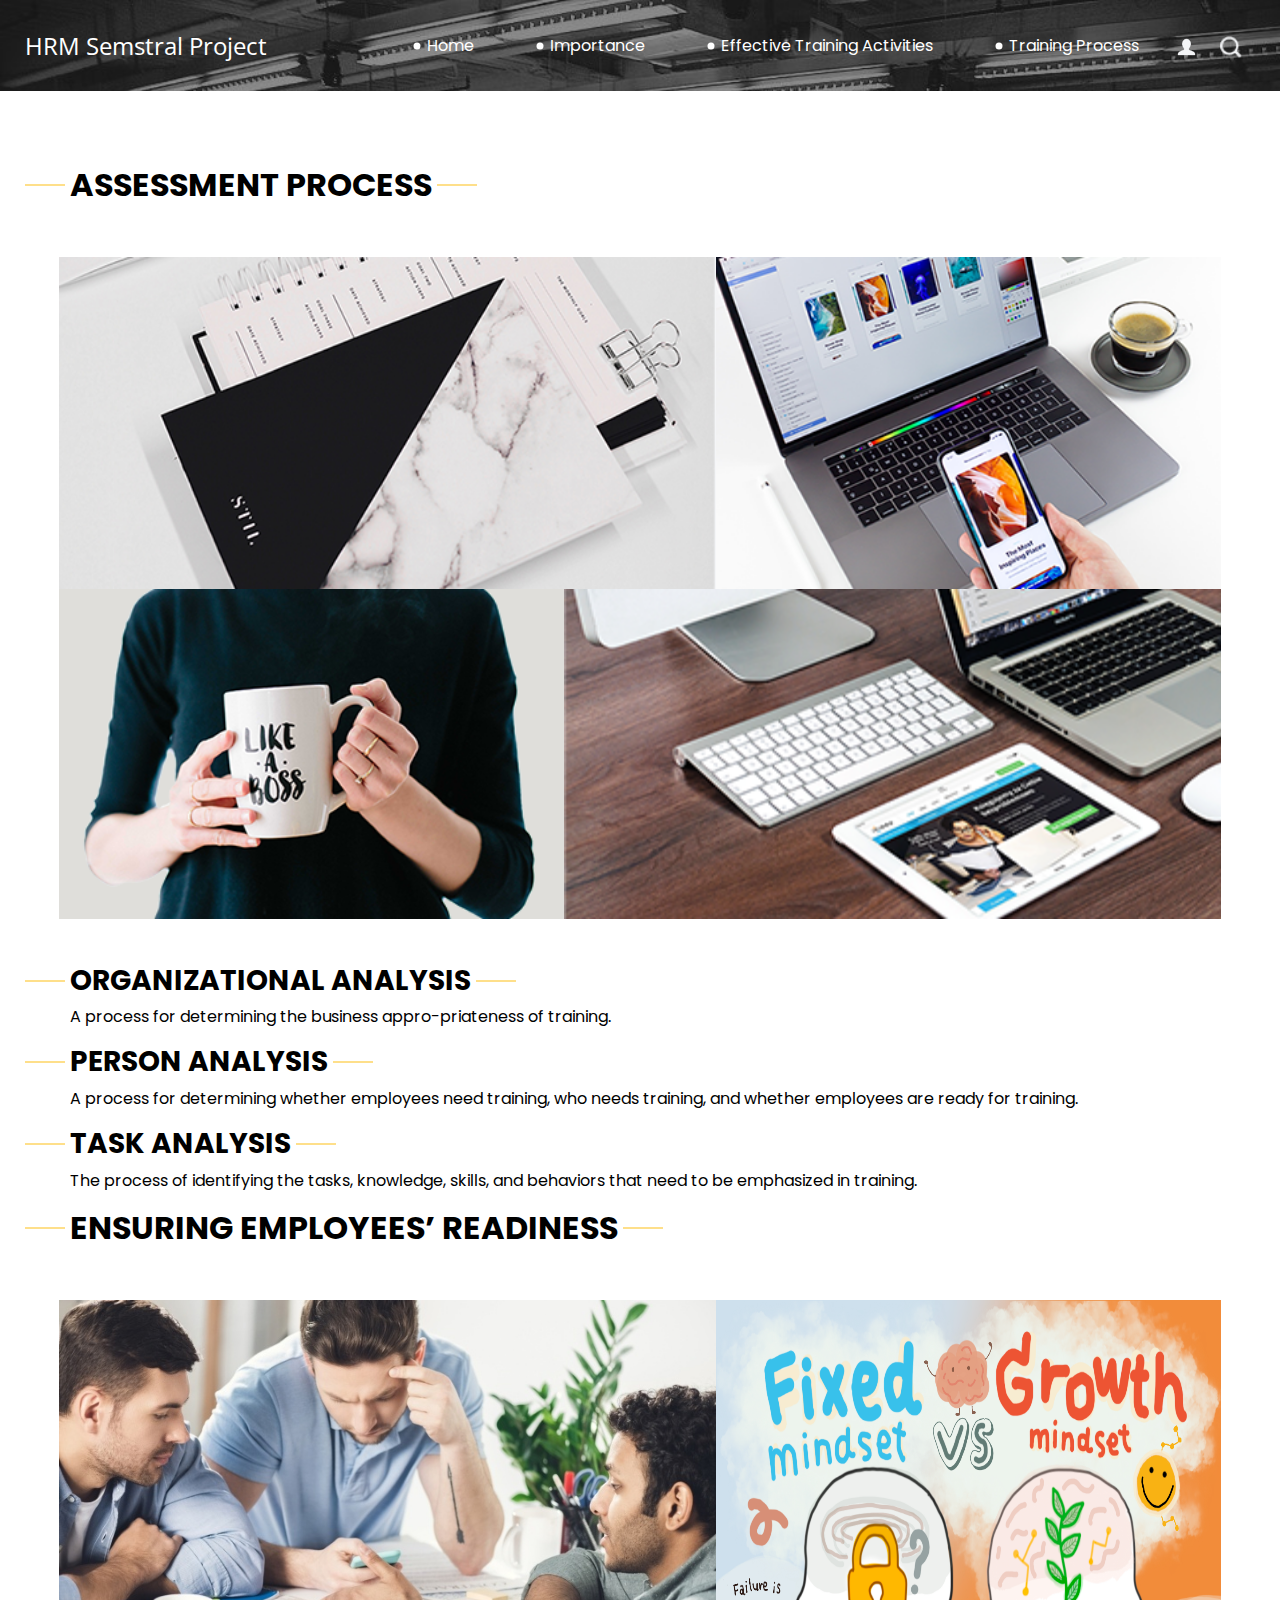
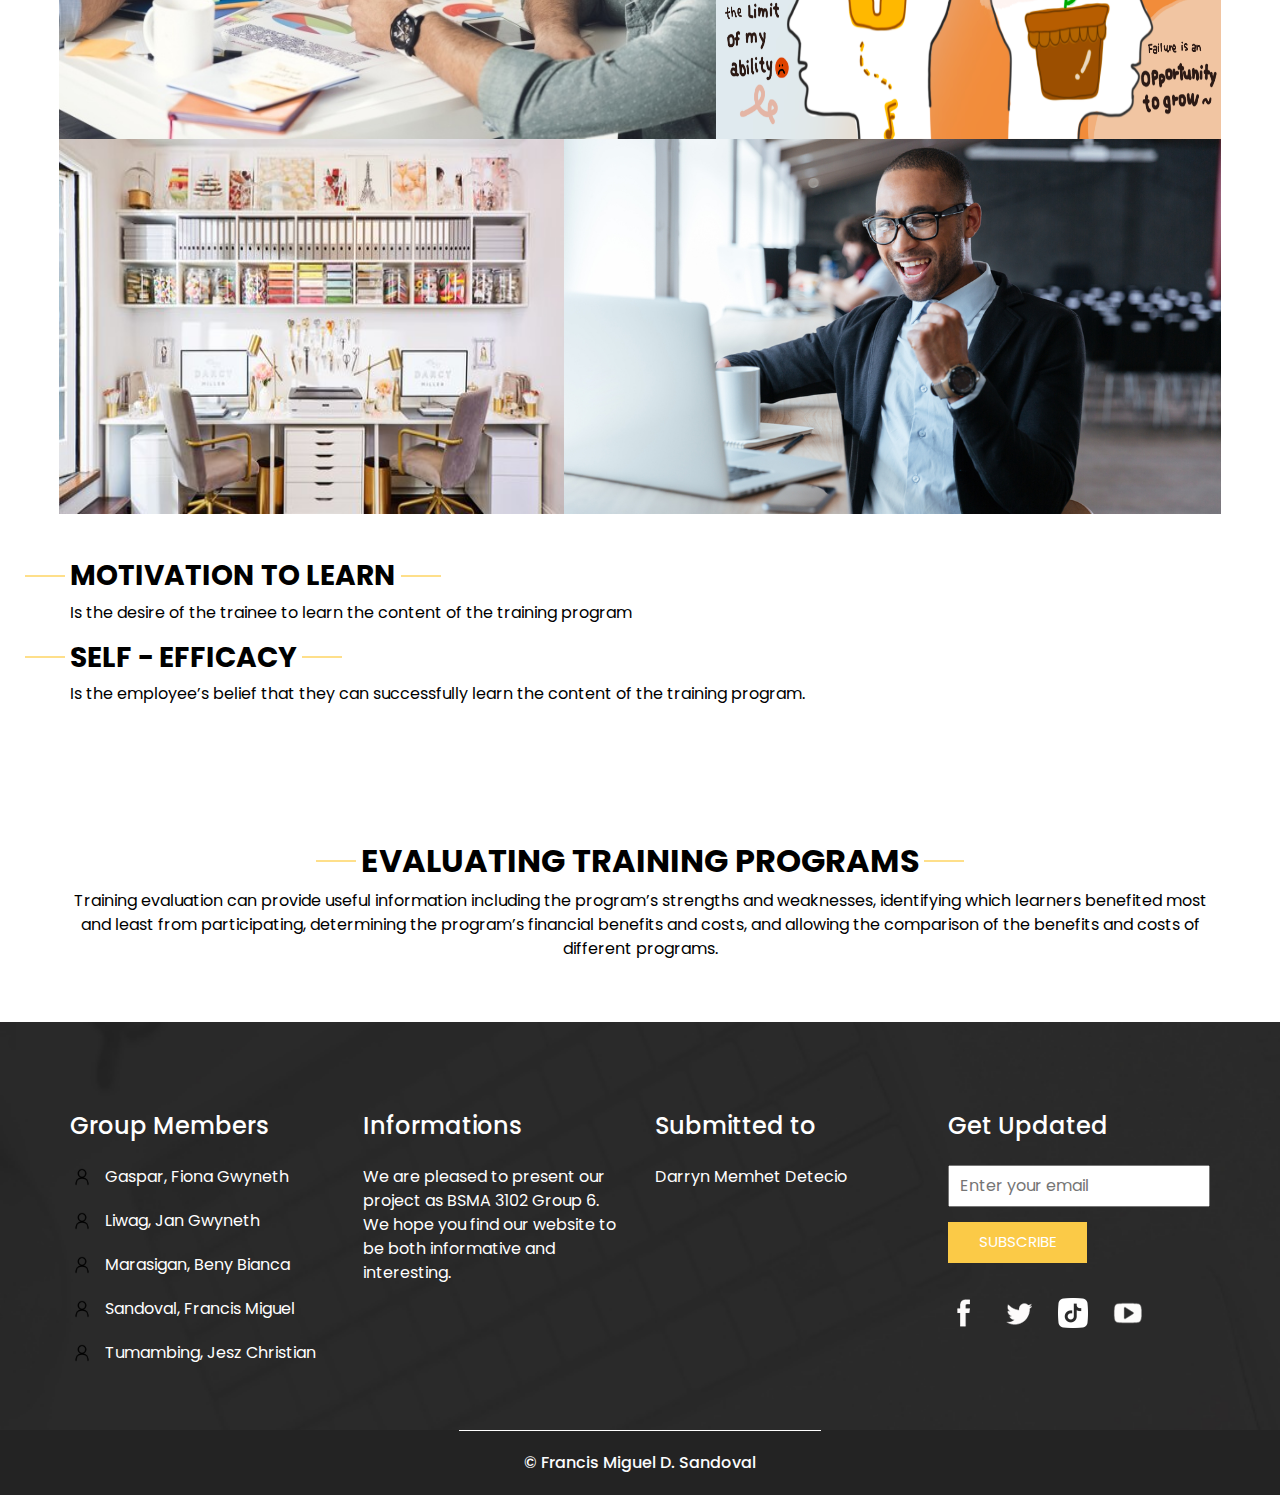
<file: portfolio.html>
<!DOCTYPE html>
<html>
  <head>
    <!-- Basic -->
    <meta charset="utf-8" />
    <meta http-equiv="X-UA-Compatible" content="IE=edge" />
    <!-- Mobile Metas -->
    <meta
      name="viewport"
      content="width=device-width, initial-scale=1, shrink-to-fit=no"
    />
    <!-- Site Metas -->
    <meta name="keywords" content="" />
    <meta name="description" content="" />
    <meta name="author" content="" />

    <title>Project</title>

    <!-- slider stylesheet -->
    <!-- slider stylesheet -->
    <link
      rel="stylesheet"
      type="text/css"
      href="https://cdnjs.cloudflare.com/ajax/libs/OwlCarousel2/2.3.4/assets/owl.carousel.min.css"
    />

    <!-- bootstrap core css -->
    <link rel="stylesheet" type="text/css" href="css/bootstrap.css" />

    <!-- fonts style -->
    <link
      href="https://fonts.googleapis.com/css?family=Open+Sans:400,700|Poppins:400,700&display=swap"
      rel="stylesheet"
    />
    <!-- Custom styles for this template -->
    <link href="css/style.css" rel="stylesheet" />
    <!-- responsive style -->
    <link href="css/responsive.css" rel="stylesheet" />
  </head>

  <body class="sub_page">
    <div class="hero_area">
      <!-- header section strats -->
      <header class="header_section">
        <div class="container-fluid">
          <nav class="navbar navbar-expand-lg custom_nav-container pt-3">
            <a class="navbar-brand" href="index.html">
              <span> HRM Semstral Project</span>
            </a>
            <button
              class="navbar-toggler"
              type="button"
              data-toggle="collapse"
              data-target="#navbarSupportedContent"
              aria-controls="navbarSupportedContent"
              aria-expanded="false"
              aria-label="Toggle navigation"
            >
              <span class="navbar-toggler-icon"></span>
            </button>

            <div class="collapse navbar-collapse" id="navbarSupportedContent">
              <div
                class="d-flex ml-auto flex-column flex-lg-row align-items-center"
              >
                <ul class="navbar-nav">
                  <li class="nav-item active">
                    <a class="nav-link" href="index.html"
                      >Home <span class="sr-only">(current)</span></a
                    >
                  </li>
                  <li class="nav-item">
                    <a class="nav-link" href="about.html"> Importance </a>
                  </li>
                  <li class="nav-item">
                    <a class="nav-link" href="do.html">
                      Effective Training Activities
                    </a>
                  </li>
                  <li class="nav-item">
                    <a class="nav-link" href="portfolio.html">
                      Training Process
                    </a>
                  </li>

                </ul>
                <div class="user_option">
                  <a href="">
                    <img src="images/user.png" alt="" />
                  </a>
                  <form
                    class="form-inline my-2 my-lg-0 ml-0 ml-lg-4 mb-3 mb-lg-0"
                  >
                    <button
                      class="btn my-2 my-sm-0 nav_search-btn"
                      type="submit"
                    ></button>
                  </form>
                </div>
              </div>
            </div>
          </nav>
        </div>
      </header>
      <!-- end header section -->
    </div>

    <!-- work section -->
    <section class="work_section layout_padding">
      <div class="container">
        <div class="heading_container">
          <h2>Assessment process</h2>
        </div>
        <div class="work_container layout_padding2">
          <div class="box b-1">
            <img src="images/w-1.png" alt="" />
          </div>
          <div class="box b-2">
            <img src="images/w-2.png" alt="" />
          </div>
          <div class="box b-3">
            <img src="images/w-3.png" alt="" />
          </div>
          <div class="box b-4">
            <img src="images/w-4.png" alt="" />
          </div>
        </div>
        <div class="heading_container">
          <h3>Organizational Analysis</h3>
          <p>
            A process for determining the business appro-priateness of training.
          </p>
          <h3>Person Analysis</h3>
          <p>
            A process for determining whether employees need training, who needs
            training, and whether employees are ready for training.
          </p>
          <h3>Task Analysis</h3>
          <p>
            The process of identifying the tasks, knowledge, skills, and
            behaviors that need to be emphasized in training.
          </p>
          <h2>ensuring employees’ readiness</h2>
        </div>
        <div class="heading_container">
          <div class="work_container layout_padding2">
            <div class="box b-1">
              <img src="images/engaged.jpg" alt="" />
            </div>
            <div class="box b-2">
              <img src="images/Fixed mindset vs Growth mindset.jpeg" alt="" />
            </div>
            <div class="box b-3">
              <img src="images/orga.jpg" alt="" />
            </div>
            <div class="box b-4">
              <img src="images/motivated.png" alt="" />
            </div>
          </div>

          <h3>Motivation to learn</h3>
          <p>
            Is the desire of the trainee to learn the content of the training
            program
          </p>
          <h3>Self - efficacy</h3>
          <p>
            Is the employee’s belief that they can successfully learn the
            content of the training program.
          </p>
        </div>
      </div>
    </section>

    <!-- end work section -->

    <section class="sec_section layout_padding2">
      <div class="container">
        <div class="heading_container">
          <h2>Evaluating Training Programs</h2>
          <p>Training evaluation can provide useful information including the program’s strengths
            and weaknesses, identifying which learners benefited most and least from participating,
            determining the program’s financial benefits and costs, and allowing the comparison of
            the benefits and costs of different programs.</p>
      
      </div>
    </section>

    <!-- info section -->
    <section class="info_section">
      <div class="container">
        <div class="row">
          <div class="col-md-3">
            <div class="info_contact">
              <h5>Group Members</h5>
              <div>
                <div class="img-box">
                  <img src="images/icon-pips.png" width="18px" alt="" />
                </div>
                <p>Gaspar, Fiona Gwyneth</p>
              </div>
              <div>
                <div class="img-box">
                  <img src="images/icon-pips.png" width="18px" alt="" />
                </div>
                <p>Liwag, Jan Gwyneth</p>
              </div>
              <div>
                <div class="img-box">
                  <img src="images/icon-pips.png" width="18px" alt="" />
                </div>
                <p>Marasigan, Beny Bianca</p>
              </div>
              <div>
                <div class="img-box">
                  <img src="images/icon-pips.png" width="18px" alt="" />
                </div>
                <p>Sandoval, Francis Miguel</p>
              </div>
              <div>
                <div class="img-box">
                  <img src="images/icon-pips.png" width="18px" alt="" />
                </div>
                <p>Tumambing, Jesz Christian</p>
              </div>
            </div>
          </div>
          <div class="col-md-3">
            <div class="info_info">
              <h5>Informations</h5>
              <p>
                We are pleased to present our project as BSMA 3102 Group 6. We
                hope you find our website to be both informative and
                interesting.
              </p>
            </div>
          </div>

       <div class="col-md-3">
            <div class="info_info">
              <h5>Submitted to</h5>
              <p>
                Darryn Memhet Detecio
              </p>
            </div>
          </div>
          <div class="col-md-3">
            <div class="info_form">
              <h5>Get Updated</h5>
              <form action="">
                <input type="email" placeholder="Enter your email" />
                <button>Subscribe</button>
              </form>
              <div class="social_box">
                <a
                  href="https://www.facebook.com/Sandoval.Mig/"
                  target="_blank"
                >
                  <img src="images/fb.png" alt="" />
                </a>
                <a href="">
                  <img src="images/twitter.png" alt="" />
                </a>
                <a href="">
                  <img src="images/tiktok.png" alt="" />
                </a>
                <a href="">
                  <img src="images/youtube.png" alt="" />
                </a>
              </div>
            </div>
          </div>
        </div>
      </div>
    </section>

    <!-- end info_section -->

    <!-- footer section -->
    <section class="container-fluid footer_section">
      <p>&copy; Francis Miguel D. Sandoval</p>
    <!-- footer section -->

    <script type="text/javascript" src="js/jquery-3.4.1.min.js"></script>
    <script type="text/javascript" src="js/bootstrap.js"></script>
    <script
      type="text/javascript"
      src="https://cdnjs.cloudflare.com/ajax/libs/OwlCarousel2/2.3.4/owl.carousel.min.js"
    ></script>
    <!-- owl carousel script 
    -->
    <script type="text/javascript">
      $(".owl-carousel").owlCarousel({
        loop: true,
        margin: 0,
        navText: [],
        center: true,
        autoplay: true,
        autoplayHoverPause: true,
        responsive: {
          0: {
            items: 1,
          },
          1000: {
            items: 3,
          },
        },
      });
    </script>
    <!-- end owl carousel script -->
  </body>
</html>
</file>
<file: css/style.css>
body {
  font-family: "Poppins", sans-serif;
  color: #000000;
  background-color: #ffffff;
}

.layout_padding {
  padding: 75px 0;
}

.layout_padding2 {
  padding: 45px 0;
}

.layout_padding2-top {
  padding-top: 45px;
}

.layout_padding2-bottom {
  padding-bottom: 45px;
}

.layout_padding-top {
  padding-top: 75px;
}

.layout_padding-bottom {
  padding-bottom: 75px;
}

.heading_container {
  display: -webkit-box;
  display: -ms-flexbox;
  display: flex;
  -webkit-box-orient: vertical;
  -webkit-box-direction: normal;
  -ms-flex-direction: column;
  flex-direction: column;
  -webkit-box-align: start;
  -ms-flex-align: start;
  align-items: flex-start;
}

.heading_container h2 {
  font-weight: bold;
  text-transform: uppercase;
  position: relative;
}

.heading_container h3 {
  font-weight: bold;
  text-transform: uppercase;
  position: relative;
}

.heading_container h2::before,
.heading_container h2::after {
  content: "";
  position: absolute;
  top: 50%;
  width: 40px;
  height: 1px;
  background-color: #fec016;
}
.heading_container h3::before,
.heading_container h3::after {
  content: "";
  position: absolute;
  top: 50%;
  width: 40px;
  height: 1px;
  background-color: #fec016;
}

.heading_container h2::before {
  left: -5px;
  -webkit-transform: translate(-100%, -50%);
  transform: translate(-100%, -50%);
}

.heading_container h3::before {
  left: -5px;
  -webkit-transform: translate(-100%, -50%);
  transform: translate(-100%, -50%);
}
.heading_container h2::after {
  right: -5px;
  -webkit-transform: translate(100%, -50%);
  transform: translate(100%, -50%);
}
.heading_container h3::after {
  right: -5px;
  -webkit-transform: translate(100%, -50%);
  transform: translate(100%, -50%);
}

/*header section*/
.hero_area {
  height: 100vh;
  background-color: #b5caee;
  background-image: url(../images/lec-bg.jpg);
  background-size: cover;
}

.sub_page .hero_area {
  height: auto;
}

.sub_page .who_section.layout_padding {
  padding-top: 0;
}

.hero_area.sub_pages {
  height: auto;
}

.header_section .container-fluid {
  padding-right: 25px;
  padding-left: 25px;
}

.header_section .nav_container {
  margin: 0 auto;
}

.custom_nav-container.navbar-expand-lg .navbar-nav .nav-link {
  margin: 10px 30px;
  color: #ffffff;
  text-align: center;
  position: relative;
}

.custom_nav-container.navbar-expand-lg .navbar-nav .nav-link::before {
  content: "";
  position: absolute;
  top: 50%;
  left: -2px;
  -webkit-transform: translate(-50%, -50%);
  transform: translate(-50%, -50%);
  width: 7px;
  height: 7px;
  border-radius: 100%;
  background-color: #ffffff;
}

a,
a:hover,
a:focus {
  text-decoration: none;
}

a:hover,
a:focus {
  color: initial;
}

.btn,
.btn:focus {
  outline: none !important;
  -webkit-box-shadow: none;
  box-shadow: none;
}

.user_option {
  display: -webkit-box;
  display: -ms-flexbox;
  display: flex;
  -webkit-box-align: center;
  -ms-flex-align: center;
  align-items: center;
}

.custom_nav-container .nav_search-btn {
  background-image: url(../images/search-icon.png);
  background-size: 22px;
  background-repeat: no-repeat;
  background-position-y: 7px;
  width: 35px;
  height: 35px;
  padding: 0;
  border: none;
}

.navbar-brand {
  display: -webkit-box;
  display: -ms-flexbox;
  display: flex;
  -webkit-box-align: center;
  -ms-flex-align: center;
  align-items: center;
  font-family: "Open Sans", sans-serif;
}

.navbar-brand span {
  font-size: 24px;
  color: #ffffff;
}

.custom_nav-container {
  z-index: 99999;
  padding: 15px 0;
}

.custom_nav-container .navbar-toggler {
  outline: none;
}

.custom_nav-container .navbar-toggler .navbar-toggler-icon {
  background-image: url(../images/menu.png);
  background-size: 55px;
}

/*end header section*/
.slider_section {
  height: 90%;
  display: -webkit-box;
  display: -ms-flexbox;
  display: flex;
  -webkit-box-align: center;
  -ms-flex-align: center;
  align-items: center;
  color: #ffffff;
}

.slider_section .detail-box {
  text-align: center;
  margin-bottom: 110px;
}

.slider_section .detail-box h1 {
  font-size: 4rem;
  text-transform: uppercase;
}

.slider_section .detail-box h2 {
  text-transform: uppercase;
}
.slider_section .detail-box h3 {
  text-transform: uppercase;
}

.slider_section .detail-box p {
  margin-top: 25px;
}

.slider_section .detail-box a {
  display: inline-block;
  padding: 10px 55px;
  background-color: #ffffff;
  border: 1px solid #ffffff;
  color: #000000;
  border-radius: 20px 20px 0 20px;
  margin-top: 35px;
}

.slider_section .detail-box a:hover {
  background-color: transparent;
  color: #ffffff;
}

.slider_section #carouselExampleIndicators {
  bottom: 0;
}

.slider_section #carouselExampleIndicators li {
  width: 15px;
  height: 15px;
  background-color: transparent;
  border: 3px solid #ffffff;
  border-radius: 100%;
  opacity: 1;
}

.do_section .heading_container {
  -webkit-box-align: center;
  -ms-flex-align: center;
  align-items: center;
  text-align: center;
}

.do_section .do_container {
  display: -webkit-box;
  display: -ms-flexbox;
  display: flex;
  -ms-flex-wrap: wrap;
  flex-wrap: wrap;
  -webkit-box-pack: center;
  -ms-flex-pack: center;
  justify-content: center;
  padding-top: 10px;
}

.do_section .do_container .box {
  text-align: center;
  position: relative;
  z-index: 5;
  margin: 35px 25px 0 25px;
}

.do_section .do_container .box .img-box {
  width: 120px;
  height: 120px;
  display: -webkit-box;
  display: -ms-flexbox;
  display: flex;
  -webkit-box-pack: center;
  -ms-flex-pack: center;
  justify-content: center;
  -webkit-box-align: center;
  -ms-flex-align: center;
  align-items: center;
  background-color: #353434;
  border-radius: 100%;
}

.do_section .do_container .box .img-box img {
  width: 45px;
}

.do_section .do_container .box .detail-box {
  margin-top: 35px;
}

.do_section .do_container .box:hover .img-box {
  background-color: #fec016;
}

.do_section .do_container .arrow_bg::before {
  content: "";
  position: absolute;
  top: -23px;
  left: -17px;
  width: 262%;
  height: 90%;
  z-index: 3;
  background-size: cover;
}

.do_section .do_container .arrow-start::before {
  background-image: url(../images/arrow-start.png);
}

.do_section .do_container .arrow-middle::before {
  background-image: url(../images/arrow-middle.png);
}

.do_section .do_container .arrow-end::before {
  background-image: url(../images/arrow-end.png);
}

s .selecting_section .do_container .box .img-box img {
  width: 45px;
}

.selecting_section .do_container .box .detail-box {
  margin-top: 35px;
}

.selecting_section .do_container .box:hover .img-box {
  background-color: #fec016;
}

.selecting_section .do_container .arrow_bg::before {
  content: "";
  position: absolute;
  top: -23px;
  left: -17px;
  width: 262%;
  height: 90%;
  z-index: 3;
  background-size: cover;
}

.selecting_section .do_container .arrow-start::before {
  background-image: url(../images/arrow-start.png);
}

.selecting_section .do_container .arrow-middle::before {
  background-image: url(../images/arrow-middle.png);
}

.selecting_section .do_container .arrow-end::before {
  background-image: url(../images/arrow-end.png);
}

.who_section .row {
  -webkit-box-align: center;
  -ms-flex-align: center;
  align-items: center;
}

.who_section .img-box img {
  width: 100%;
}

.who_section .detail-box {
  margin-left: 65px;
}

.who_section .detail-box p {
  margin-top: 35px;
}

.who_section .detail-box a {
  display: inline-block;
  padding: 8px 30px;
  background-color: #353434;
  border: 1px solid #353434;
  color: #ffffff;
  border-radius: 20px 20px 0 20px;
  margin-top: 35px;
}

.who_section .detail-box a:hover {
  background-color: transparent;
  color: #353434;
}

.work_section .work_container {
  display: -webkit-box;
  display: -ms-flexbox;
  display: flex;
  -ms-flex-wrap: wrap;
  flex-wrap: wrap;
  margin: 0 -1%;
}

.work_section .work_container .box {
  min-width: 300px;
  display: -webkit-box;
  display: -ms-flexbox;
  display: flex;
  -webkit-box-align: stretch;
  -ms-flex-align: stretch;
  align-items: stretch;
}

.work_section .work_container .box img {
  width: 100%;
}

.work_section .work_container .box.b-2,
.work_section .work_container .box.b-3 {
  width: 43.5%;
}

.work_section .work_container .box.b-1,
.work_section .work_container .box.b-4 {
  width: 56.5%;
}

.client_section {
  padding-bottom: 150px;
}

.client_section .heading_container {
  -webkit-box-align: center;
  -ms-flex-align: center;
  align-items: center;
  margin-bottom: 45px;
}

.client_section .box {
  padding: 20px;
  display: -webkit-box;
  display: -ms-flexbox;
  display: flex;
  -webkit-box-orient: vertical;
  -webkit-box-direction: normal;
  -ms-flex-direction: column;
  flex-direction: column;
  -webkit-box-align: center;
  -ms-flex-align: center;
  align-items: center;
  text-align: center;
  margin: 20px;
}

.client_section .box .img-box {
  width: 60px;
}

.client_section .box .img-box img {
  width: 100%;
}

.client_section .box .detail-box {
  margin-top: 35px;
  display: -webkit-box;
  display: -ms-flexbox;
  display: flex;
  -webkit-box-orient: vertical;
  -webkit-box-direction: normal;
  -ms-flex-direction: column;
  flex-direction: column;
  -webkit-box-align: center;
  -ms-flex-align: center;
  align-items: center;
}

.client_section .box .detail-box h5 {
  text-transform: uppercase;
  font-weight: bold;
  font-size: 18px;
}

.client_section .box .detail-box h5 span {
  text-transform: none;
  font-size: 16px;
  font-weight: normal;
  color: #fec016;
}

.client_section .box .detail-box img {
  width: 15px;
  margin: 35px 0;
}

.client_section .carousel-wrap {
  margin: 0 auto;
  padding: 0;
  position: relative;
}

.client_section .owl-nav > div {
  margin-top: -26px;
  position: absolute;
  top: 50%;
  color: #cdcbcd;
}

.client_section .owl-carousel .owl-nav .owl-prev,
.client_section .owl-carousel .owl-nav .owl-next {
  width: 50px;
  height: 50px;
  background-color: #000000;
  background-size: 16px;
  background-position: center;
  border-radius: 100%;
  background-repeat: no-repeat;
  position: absolute;
  bottom: -75px;
  outline: none;
}

.client_section .owl-carousel .owl-nav .owl-prev:hover,
.client_section .owl-carousel .owl-nav .owl-next:hover {
  background-color: rgba(0, 0, 0, 0.8);
}

.client_section .owl-carousel .owl-nav .owl-prev {
  background-image: url(../images/prev.png);
  left: 50%;
  -webkit-transform: translateX(-102%);
  transform: translateX(-102%);
}

.client_section .owl-carousel .owl-nav .owl-next {
  right: 50%;
  background-image: url(../images/next.png);
  -webkit-transform: translateX(102%);
  transform: translateX(102%);
}

.client_section .owl-carousel .owl-dots.disabled,
.client_section .owl-carousel .owl-nav.disabled {
  display: block;
}

.client_section .owl-item.active.center .box {
  -webkit-box-shadow: 0 0 20px 0 rgba(0, 0, 0, 0.2);
  box-shadow: 0 0 20px 0 rgba(0, 0, 0, 0.2);
}

.target_section {
  background-image: url(../images/target-bg.jpg);
  background-size: cover;
  color: #ffffff;
  text-align: center;
}

.target_section .detail-box {
  margin: 30px 0;
}

.target_section h2 {
  font-weight: bold;
}
.target_section h3 {
  font-weight: bold;
}

.target_section h5 {
  font-size: 18px;
  font-weight: 500;
}
.sec_section .heading_container {
  -webkit-box-align: center;
  -ms-flex-align: center;
  align-items: center;
  text-align: center;
}

.sec_section .do_container {
  display: -webkit-box;
  display: -ms-flexbox;
  display: flex;
  -ms-flex-wrap: wrap;
  flex-wrap: wrap;
  -webkit-box-pack: center;
  -ms-flex-pack: center;
  justify-content: center;
  padding-top: 10px;
}

.sec_section .do_container .box {
  text-align: center;
  position: relative;
  z-index: 5;
  margin: 35px 25px 0 25px;
}
.sec_section {
  background-color:color: #ffffff;;
  background-size: cover;
  color: #black;
  text-align: center;
}

.sec_section .detail-box {
  margin: 30px 0;
}

.sec_section h2 {
  font-weight: bold;
}
.sec_section h3 {
  font-weight: bold;
}

.sec_section h5 {
  font-size: 18px;
  font-weight: 500;
}

/* contact section */
.contact_section .heading_container {
  -webkit-box-align: center;
  -ms-flex-align: center;
  align-items: center;
}

.contact_section .contact-form {
  padding: 25px;
  border-radius: 20px;
}

.contact_section .contact-form input {
  border: none;
  outline: none;
  background-color: transparent;
  width: 100%;
  margin: 15px 0;
  padding: 10px 20px;
  border: 1px solid rgba(0, 0, 0, 0.4);
  border-radius: 30px;
}

.contact_section .contact-form input.input_message {
  height: 175px;
}

.contact_section .contact-form input::-webkit-input-placeholder {
  color: rgba(0, 0, 0, 0.4);
}

.contact_section .contact-form input:-ms-input-placeholder {
  color: rgba(0, 0, 0, 0.4);
}

.contact_section .contact-form input::-ms-input-placeholder {
  color: rgba(0, 0, 0, 0.4);
}

.contact_section .contact-form input::placeholder {
  color: rgba(0, 0, 0, 0.4);
}

.contact_section .contact-form button {
  border: none;
  outline: none;
  padding: 12px 50px;
  text-transform: uppercase;
  margin-top: 25px;
  background-color: #fec913;
  color: #fff;
  border-radius: 30px;
}

.contact_section .map_img-box {
  width: 80%;
  margin: 25px auto 0 auto;
}

.contact_section .map_img-box img {
  width: 100%;
}

/* end contact section */
.info_section {
  background-image: url(../images/target-bg.jpg);
  background-size: cover;
  color: #ffffff;
  padding: 90px 0 45px 0;
}

.info_section h5 {
  margin-bottom: 25px;
  font-size: 24px;
}

.info_section .info_insta .insta_container > div {
  display: -webkit-box;
  display: -ms-flexbox;
  display: flex;
}

.info_section .info_insta .insta_container img {
  width: 100%;
}

.info_section .info_insta .insta_container .insta-box {
  margin: 5px;
  display: -webkit-box;
  display: -ms-flexbox;
  display: flex;
  -webkit-box-align: stretch;
  -ms-flex-align: stretch;
  align-items: stretch;
  background-color: #ffffff;
  padding: 10px 20px;
}

.info_section .info_contact .img-box {
  width: 35px;
  display: -webkit-box;
  display: -ms-flexbox;
  display: flex;
  -webkit-box-pack: center;
  -ms-flex-pack: center;
  justify-content: center;
}

.info_section .info_contact p {
  margin: 0;
}

.info_section .info_contact > div {
  display: -webkit-box;
  display: -ms-flexbox;
  display: flex;
  -webkit-box-align: center;
  -ms-flex-align: center;
  align-items: center;
  margin: 20px 0;
}

.info_section .info_contact > div img {
  height: auto;
  margin-right: 12px;
}

.info_section .info_form form input {
  outline: none;
  width: 100%;
  padding: 7px 10px;
}

.info_section .info_form form button {
  display: inline-block;
  padding: 8px 30px;
  background-color: #fbca47;
  border: 1px solid #fbca47;
  color: #ffffff;
  margin-top: 15px;
  text-transform: uppercase;
  font-size: 15px;
}

.info_section .info_form form button:hover {
  background-color: transparent;
  color: #fbca47;
}

.info_section .info_form .social_box {
  margin-top: 35px;
  width: 100%;
  display: -webkit-box;
  display: -ms-flexbox;
  display: flex;
}

.info_section .info_form .social_box a {
  margin-right: 25px;
}

/* footer section*/
.footer_section {
  background-color: #232323;
  font-weight: 500;
  display: -webkit-box;
  display: -ms-flexbox;
  display: flex;
  -webkit-box-pack: center;
  -ms-flex-pack: center;
  justify-content: center;
}

.footer_section p {
  padding: 20px 65px;
  color: #fbfcfd;
  margin: 0 auto;
  text-align: center;
  border-top: 1px solid #ffffff;
}

.footer_section a {
  color: #fbfcfd;
}

/* end footer section*/
/*# sourceMappingURL=style.css.map */
</file>
<file: css/responsive.css>
@media (max-width: 1120px) {
    .hero_area {
        height: auto;
    }

    .slider_section {
        padding: 50px 0;
    }

}

@media (max-width: 992px) {
    .user_option {
        flex-direction: column;
    }

    .custom_nav-container .nav_search-btn {
        background-position: center;
        margin-top: 10px;
    }

    .user_option a {
        margin-bottom: 10px;
    }

    .custom_nav-container.navbar-expand-lg .navbar-nav .nav-link {
        padding: 0 5px;
    }
}

@media (max-width: 768px) {

    .info_section .col-md-3 {
        text-align: center;
    }

    .info_section .col-md-3:not(:nth-last-child(1)) {
        margin-bottom: 35px;
    }

    .who_section .detail-box {
        margin-left: 15px;
        margin-top: 35px;
    }

    .work_section .work_container .box.b-1,
    .work_section .work_container .box.b-2,
    .work_section .work_container .box.b-3,
    .work_section .work_container .box.b-4 {
        width: 100%;
    }

    .info_section .col-md-3>div {
        display: flex;
        flex-direction: column;
        align-items: center;
    }

    .info_section .info_form .social_box {
        justify-content: center;
    }

    .info_section .info_form .social_box a {
        margin: 0 10px;
    }

    .footer_section p {
        padding: 20px 30px;
    }
}

@media (max-width: 576px) {
    .slider_section .detail-box h1 {
        font-size: 3.5rem;
    }

    .do_section .do_container .arrow_bg::before {
        display: none;
    }
}

@media (max-width: 480px) {}

@media (max-width: 420px) {
    .slider_section .detail-box h2 {
        font-size: 1.5rem;
    }

    .slider_section .detail-box h1 {
        font-size: 3rem;
    }
}

@media (max-width: 360px) {}

@media (min-width: 1200px) {
    .container {
        max-width: 1170px;
    }
}
</file>
